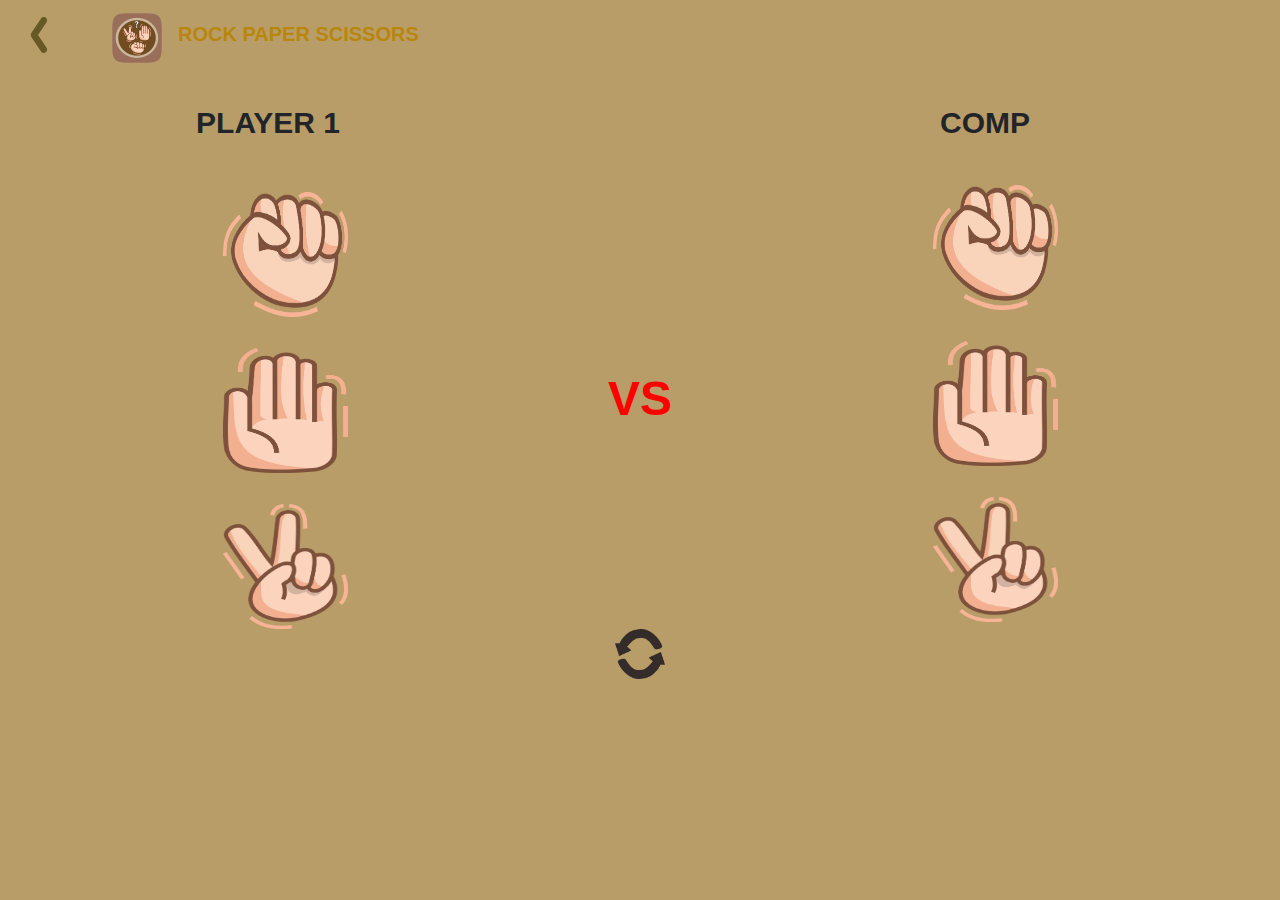
<file: game.html>
<!DOCTYPE html>
<html lang="en">
<head>
    <meta charset="UTF-8">
    <meta http-equiv="X-UA-Compatible" content="IE=edge">
    <meta name="viewport" content="width=device-width, initial-scale=1.0">
    <link rel="stylesheet" href="https://maxcdn.bootstrapcdn.com/bootstrap/4.0.0/css/bootstrap.min.css" integrity="sha384-Gn5384xqQ1aoWXA+058RXPxPg6fy4IWvTNh0E263XmFcJlSAwiGgFAW/dAiS6JXm" crossorigin="anonymous">
    <title>ROCK, PAPER, SCISSORS !!</title>
    <link rel="icon" href="./assets/logo.png">
    <link rel="stylesheet" href="game.css">
</head>
<body>
    <header class="header">
        <nav class="navbar navbar-expand-lg navbar-dark nav-style bd-navbar">
            <a href="" class="left-btn-exp"><svg xmlns="http://www.w3.org/2000/svg" x="0px" y="0px"
                width="48" height="48"
                viewBox="0 0 172 172"
                style=" fill:#000000;"><g fill="none" fill-rule="nonzero" stroke="none" stroke-width="1" stroke-linecap="butt" stroke-linejoin="miter" stroke-miterlimit="10" stroke-dasharray="" stroke-dashoffset="0" font-family="none" font-weight="none" font-size="none" text-anchor="none" style="mix-blend-mode: normal"><path d="M0,172v-172h172v172z" fill="none"></path><g fill="#665923"><path d="M99.5665,150.5v0c9.5245,0 15.20767,-10.61383 9.92583,-18.54017l-30.6375,-45.95983l30.6375,-45.95983c5.28183,-7.92633 -0.40133,-18.54017 -9.92583,-18.54017v0c-3.98467,0 -7.71133,1.99233 -9.92583,5.3105l-34.15633,51.24167c-3.21067,4.816 -3.21067,11.08683 0,15.90283l34.15633,51.24167c2.2145,3.311 5.94117,5.30333 9.92583,5.30333z"></path></g></g></svg></a>
            <a class="navbar-brand ml-5" href="#" ><img src="./assets/logogame.png" width="50" height="50" alt=""></a>
            <div>
                <ul class="navbar-nav mr-auto">
                    <li><h1 class="textJudul">ROCK PAPER SCISSORS</h1></li>
                </ul>
            </div>
        </nav>
    </header>
    <br>
    <div class="container">
        <div class="row">
          <div class="col logo">
            <p>PLAYER 1</p>
          </div>
          <div class="col-6">
          </div>
          <div class="col">
            <p>COMP</p>
          </div>
        </div>
        <br>
    <div class="container">
        <div class="row">
          <div class="col logo">
            <input type="image" src="./assets/batu.png" alt="batu" class="iconsize p-batu" >
          </div>
          <div class="col-6">
          </div>
          <div class="col">
            <input type="image" src="./assets/batu.png" alt="batu"  class="iconsize comp">
          </div>
        </div>
        <br>
        <div class="row">
          <div class="col logo">
            <input type="image" src="./assets/kertas.png" alt="kertas"  class="iconsize p-kertas">
          </div>
<!-- MID STATUS -->
          <div class="col-6">
            <p class="status">VS</p>
          </div>
<!-- MID STATUS -->
          <div class="col">
            <input type="image" src="./assets/kertas.png" alt="kertas"  class="iconsize comp">
          </div>
        </div>
        <br>
        <div class="row">
            <div class="col logo">
              <input type="image" src="./assets/gunting.png" alt="gunting"  class="iconsize p-gunting">
            </div>
            <div class="col-6">
            </div>
            <div class="col">
              <input type="image" src="./assets/gunting.png" alt="gunting"  class="iconsize comp">
            </div>
          </div>
      </div>
      <div class="row">
        <div class="col refresh-btn">
          <input type="image" src="./assets/refresh.png" alt="" width="50px" height="50px" class="reload">
        </div>
      </div>
      <script type="module" src="game.js"></script>
</body>
</html>
</file>
<file: game.css>
.header {
    background-color: #b89d68;
}

body {
    background-color: #b89d68;
}

.col-6 { 
    display: flex;
    align-items: center;
    justify-content: center;    
}

.logo {
    display: flex;
    align-items: flex-end;
    justify-content: flex-end; 
}

.refresh-btn {
    display: flex;
    align-items: center;
    justify-content: center; 
}

.textJudul {
    font-weight: bold;
    font-size: 20px;
    color: darkgoldenrod;
}

.iconsize {
    width: 125px;
    height: 125px;
}

p {
    font-weight: bold;
    font-size: 30px;
}

.status {
    display: flex;
    align-items: center;
    justify-content: center; 
    text-align: center;
    font-weight: bold;
    font-size: 3rem;
    color: red;
    width: 200px;
    height: 120;
}

.greenbox {
background-color: green;
color: white;
}

.greybox {
background-color: grey;
color: white;
}

.pilihan {
    background-color: #C4C4C4;
    border-radius: 20px;
}
</file>
